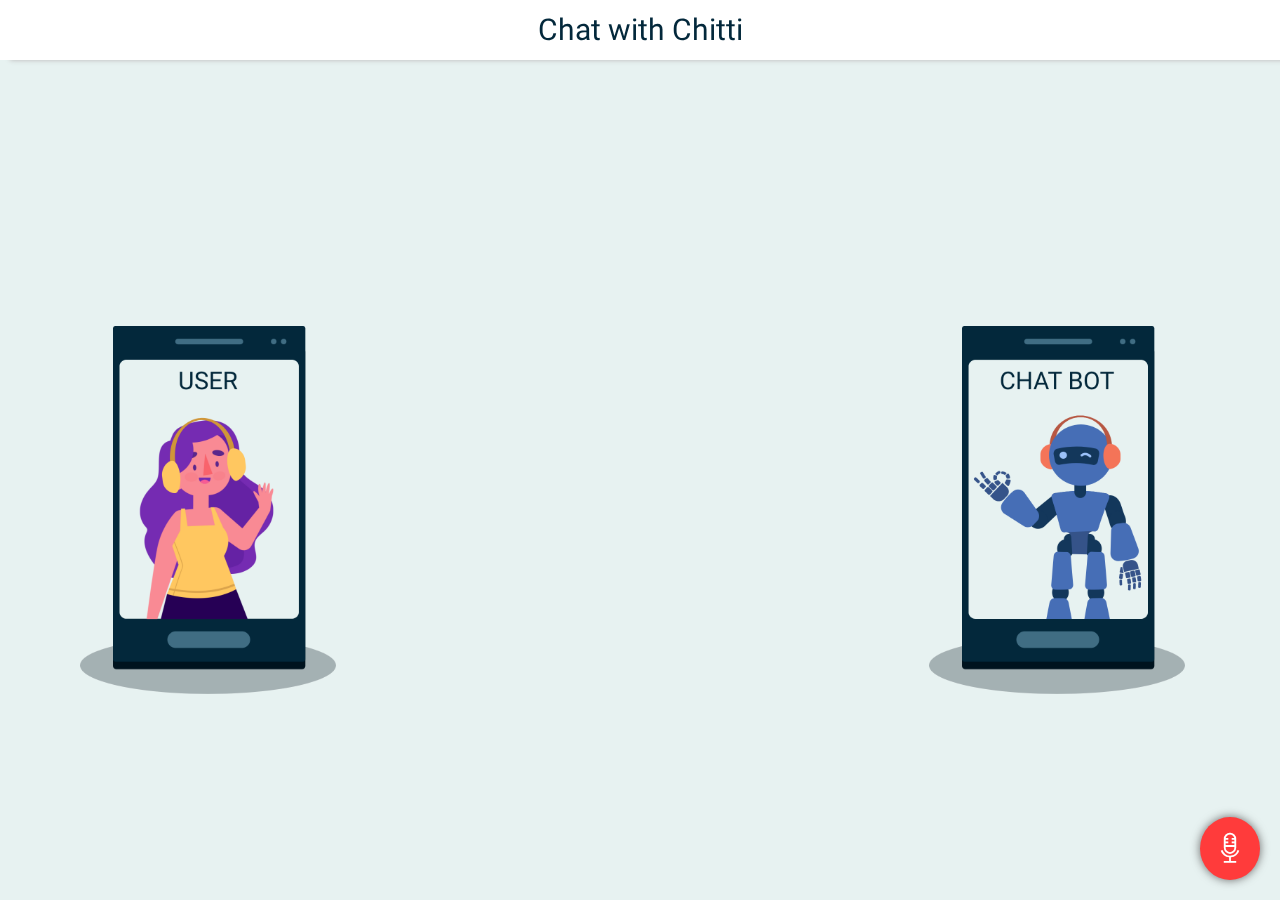
<file: Code/chatbot/index.html>
<!DOCTYPE html>
<html lang="en">
<head>
    <meta charset="UTF-8">
    <meta name="viewport" content="width=device-width, initial-scale=1.0">
    <title>Document</title>
    <link rel="stylesheet" href="css/style.css">
</head>
<body>
    <header>Chat with Chitti</header>
    <section class="main">
            <div class="user-area">
                <img src="images/user.png">
            </div>
            <div class="chatarea-main">
                <div class="chatarea-outer">
                    <!-- <div class="chatarea-inner user">Hello hi, how area you, i am good. What about you!</div>
                    <div class="chatarea-inner chatbot">Hello hi, how area you, i am good. What about you!</div>
                    <div class="chatarea-inner user">Hello hi, how area you, i am good. What about you!</div> -->
                </div>
            </div>    
            <div class="chatbot-area">
                <img src="images/chatbot.png">
            </div>
        <button id="mic"><i class="flaticon-microphone"></i></button>
    </section>
    <script src="js/main.js"></script>
</body>
</html>
</file>
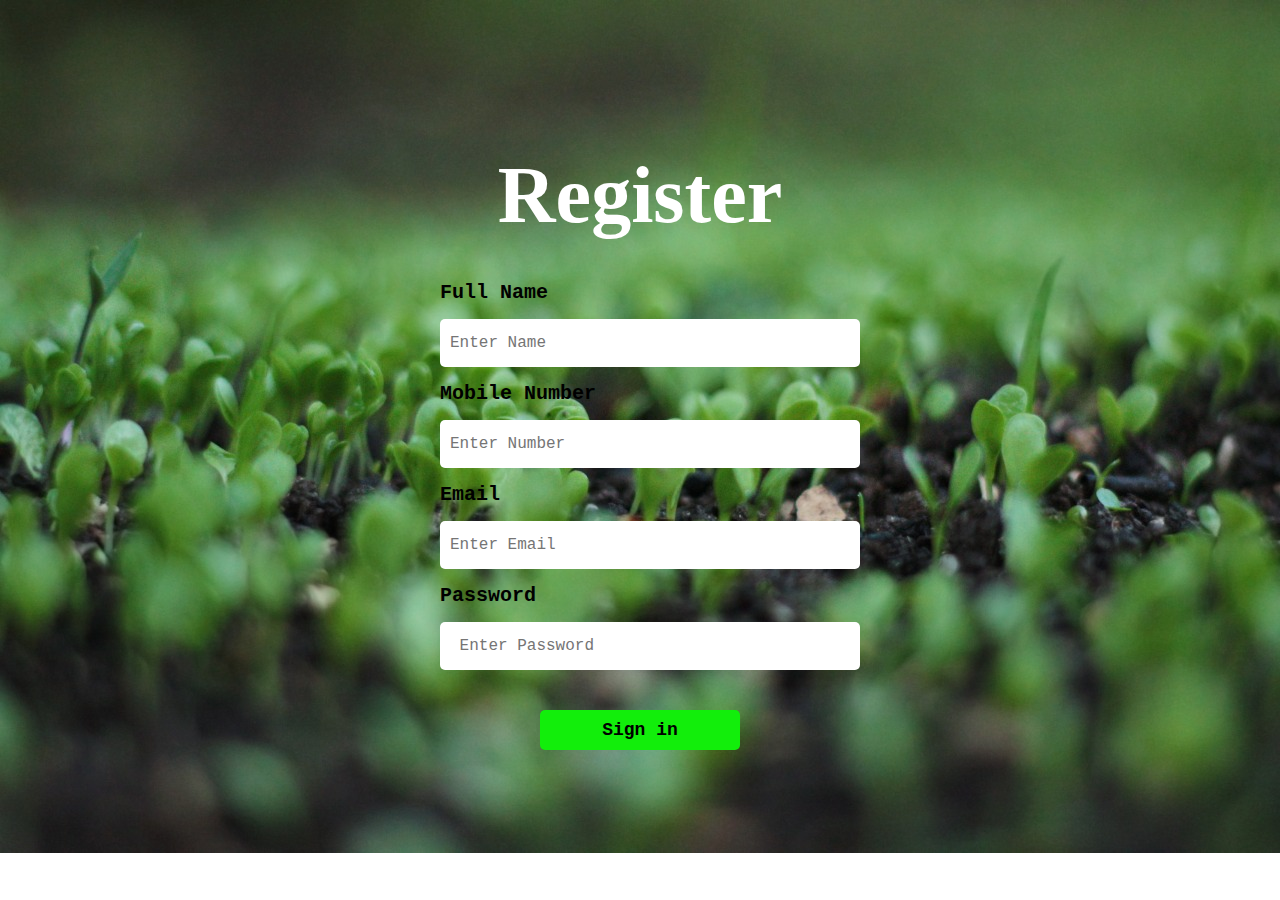
<file: Code/templates/Signup.html>
<!DOCTYPE html>
<html lang="en">
<head>
    
    <title>Sign-Up</title>
    <link rel="stylesheet" type="text/css" href="css/Signup.css">
</head>
<body>
    <div class="registration-form">
        <h1>Register</h1>
        <form class="form" method="post" action="/add_user">
            <p>Full Name</p>
            <input type="text" class="form-control" name="uname" placeholder="Enter Name">
            <p>Mobile Number</p>
            <input type="text" class="form-control" name="umobile" placeholder="Enter Number">
            <p>Email</p>
            <input type="email" class="form-control" name="uemail" placeholder="Enter Email">
            <p>Password</p>
            <input type="password" class="form-control" name="upassword" placeholder=" Enter Password">
            <button type="submit" >Sign in</button> 

        </form>
    </div>
    
</body>
</html>
</file>
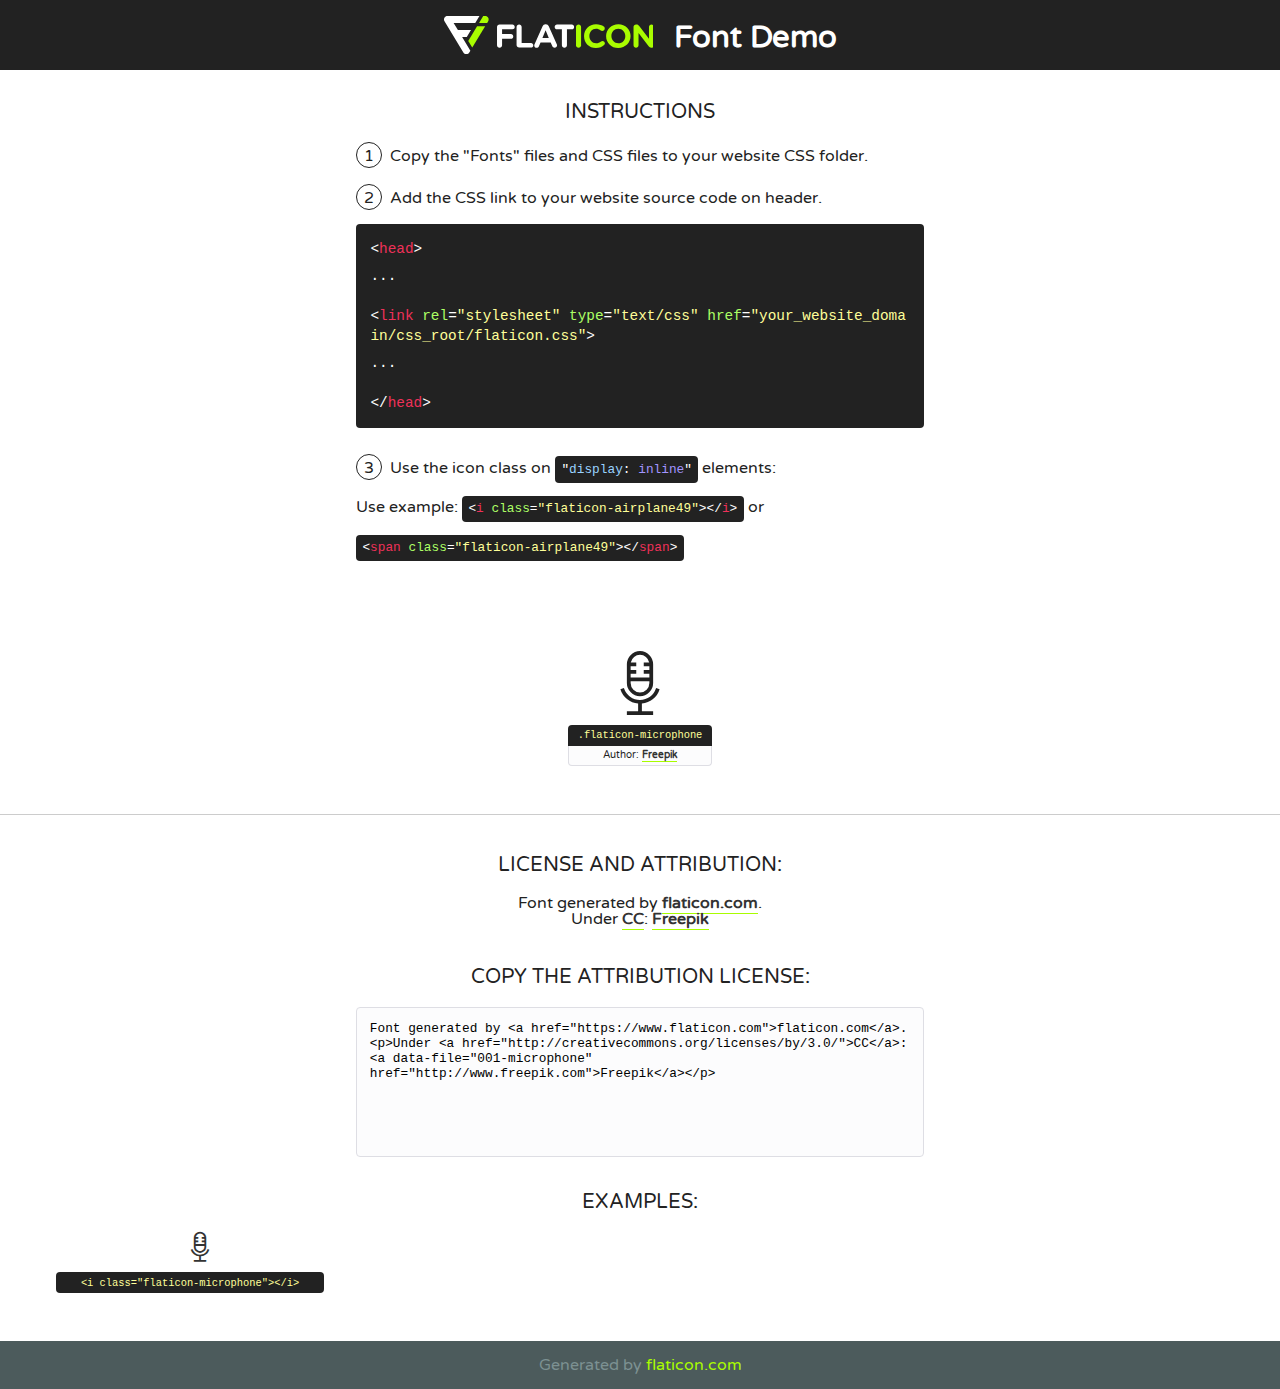
<file: Code/chatbot/fonts/flaticon.html>
<!DOCTYPE html>
<!--
  Flaticon icon font: Flaticon
  Creation date: 06/06/2020 08:55
-->
<html>
<!DOCTYPE html>
<html>

<head>
    <title>Flaticon WebFont</title>
    <link href="http://fonts.googleapis.com/css?family=Varela+Round" rel="stylesheet" type="text/css" />
    <link rel="stylesheet" type="text/css" href="flaticon.css">
    <meta charset="UTF-8">
    <style>
    html, body, div, span, applet, object, iframe,
    h1, h2, h3, h4, h5, h6, p, blockquote, pre,
    a, abbr, acronym, address, big, cite, code,
    del, dfn, em, img, ins, kbd, q, s, samp,
    small, strike, strong, sub, sup, tt, var,
    b, u, i, center,
    dl, dt, dd, ol, ul, li,
    fieldset, form, label, legend,
    table, caption, tbody, tfoot, thead, tr, th, td,
    article, aside, canvas, details, embed, 
    figure, figcaption, footer, header, hgroup, 
    menu, nav, output, ruby, section, summary,
    time, mark, audio, video {
        margin: 0;
        padding: 0;
        border: 0;
        font-size: 100%;
        font: inherit;
        vertical-align: baseline;
    }
    /* HTML5 display-role reset for older browsers */
    article, aside, details, figcaption, figure, 
    footer, header, hgroup, menu, nav, section {
        display: block;
    }
    body {
        line-height: 1;
    }
    ol, ul {
        list-style: none;
    }
    blockquote, q {
        quotes: none;
    }
    blockquote:before, blockquote:after,
    q:before, q:after {
        content: '';
        content: none;
    }
    table {
        border-collapse: collapse;
        border-spacing: 0;
    }
    body {
        font-family: 'Varela Round', Helvetica, Arial, sans-serif;
        font-size: 16px;
        color: #222;
    }
    a {
        color: #333;
        border-bottom: 1px solid #a9fd00;
        font-weight: bold;
        text-decoration: none;
    }
    * {
        -moz-box-sizing: border-box;
        -webkit-box-sizing: border-box;
        box-sizing: border-box;
        margin: 0;
        padding: 0;
    }
    [class^="flaticon-"]:before, [class*=" flaticon-"]:before, [class^="flaticon-"]:after, [class*=" flaticon-"]:after {
        font-family: Flaticon;
        font-size: 30px;
        font-style: normal;
        margin-left: 20px;
        color: #333;
    }
    .wrapper {
        max-width: 600px;
        margin: auto;
        padding: 0 1em;
    }
    .title {
        font-size: 1.25em;
        text-align: center;
        margin-bottom: 1em;
        text-transform: uppercase;
    }
    header {
        text-align: center;
        background-color: #222;
        color: #fff;
        padding: 1em;
    }
    header .logo {
        width: 210px;
        height: 38px;
        display: inline-block;
        vertical-align: middle;
        margin-right: 1em;
        border: none;
    }
    header strong {
        font-size: 1.95em;
        font-weight: bold;
        vertical-align: middle;
        margin-top: 5px;
        display: inline-block;
    }
    .demo {
        margin: 2em auto;
        line-height: 1.25em;
    }
    .demo ul li {
        margin-bottom: 1em;
    }
    .demo ul li .num {
        color: #222;
        border-radius: 20px;
        display: inline-block;
        width: 26px;
        padding: 3px;
        height: 26px;
        text-align: center;
        margin-right: 0.5em;
        border: 1px solid #222;
    }
    .demo ul li code {
        background-color: #222;
        border-radius: 4px;
        padding: 0.25em 0.5em;
        display: inline-block;
        color: #fff;
        font-family: Consolas,Monaco,Lucida Console,Liberation Mono,DejaVu Sans Mono,Bitstream Vera Sans Mono,Courier New, monospace;
        font-weight: lighter;
        margin-top: 1em;
        font-size: 0.8em;
        word-break: break-all;
    }
    .demo ul li code.big {
        padding: 1em;
        font-size: 0.9em;
    }
    .demo ul li code .red {
        color: #EF3159;
    }
    .demo ul li code .green {
        color: #ACFF65;
    }
    .demo ul li code .yellow {
        color: #FFFF99;
    }
    .demo ul li code .blue {
        color: #99D3FF;
    }
    .demo ul li code .purple {
        color: #A295FF;
    }
    .demo ul li code .dots {
        margin-top: 0.5em;
        display: block;
    }
    #glyphs {
        border-bottom: 1px solid #ccc;
        padding: 2em 0;
        text-align: center;
    }
    .glyph {
        display: inline-block;
        width: 9em;
        margin: 1em;
        text-align: center;
        vertical-align: top;
        background: #FFF;
    }
    .glyph .glyph-icon {
        padding: 10px;
        display: block;
        font-family:"Flaticon";
        font-size: 64px;
        line-height: 1;
    }
    .glyph .glyph-icon:before {
        font-size: 64px;
        color: #222;
        margin-left: 0;
    }
    .class-name {
        font-size: 0.65em;
        background-color: #222;
        color: #fff;
        border-radius: 4px 4px 0 0;
        padding: 0.5em;
        color: #FFFF99;
        font-family: Consolas,Monaco,Lucida Console,Liberation Mono,DejaVu Sans Mono,Bitstream Vera Sans Mono,Courier New, monospace;
    }
    .author-name {
        font-size: 0.6em;
        background-color: #fcfcfd;
        border: 1px solid #DEDEE4;
        border-top: 0;
        border-radius: 0 0 4px 4px;
        padding: 0.5em;
    }
    .class-name:last-child {
        font-size: 10px;
        color:#888;
    }
    .class-name:last-child a {
        font-size: 10px;
        color:#555;
    }
    .class-name:last-child a:hover {
        color:#a9fd00;
    }
    .glyph > input {
        display: block;
        width: 100px;
        margin: 5px auto;
        text-align: center;
        font-size: 12px;
        cursor: text;
    }
    .glyph > input.icon-input {
        font-family:"Flaticon";
        font-size: 16px;
        margin-bottom: 10px;
    }
    .attribution .title {
        margin-top: 2em;
    }
    .attribution textarea {
        background-color: #fcfcfd;
        padding: 1em;
        border: none;
        box-shadow: none;
        border: 1px solid #DEDEE4;
        border-radius: 4px;
        resize: none;
        width: 100%;
        height: 150px;
        font-size: 0.8em;
        font-family: Consolas,Monaco,Lucida Console,Liberation Mono,DejaVu Sans Mono,Bitstream Vera Sans Mono,Courier New, monospace;
        -webkit-appearance: none;
    }
    .iconsuse {
        margin: 2em auto;
        text-align: center;
        max-width: 1200px;
    }
    .iconsuse:after {
        content: '';
        display: table;
        clear: both;
    }
    .iconsuse .image {
        float: left;
        width: 25%;
        padding: 0 1em;
    }
    .iconsuse .image p {
        margin-bottom: 1em;
    }
    .iconsuse .image span {
        display: block;
        font-size: 0.65em;
        background-color: #222;
        color: #fff;
        border-radius: 4px;
        padding: 0.5em;
        color: #FFFF99;
        margin-top: 1em;
        font-family: Consolas,Monaco,Lucida Console,Liberation Mono,DejaVu Sans Mono,Bitstream Vera Sans Mono,Courier New, monospace;
    }
    #footer {
        text-align: center;
        background-color: #4C5B5C;
        color: #7c9192;
        padding: 1em;
    }
    #footer a {
        border: none;
        color: #a9fd00;
        font-weight: normal;
    }
    @media (max-width: 960px) {
        .iconsuse .image {
            width: 50%;
        }
    }
    @media (max-width: 560px) {
        .iconsuse .image {
            width: 100%;
        }
    }
    </style>
</head>

<body class="characters-off">

    <header>
        <a href="https://www.flaticon.com" target="_blank" class="logo">
            <svg version="1.1" xmlns="http://www.w3.org/2000/svg" xmlns:xlink="http://www.w3.org/1999/xlink" xmlns:a="http://ns.adobe.com/AdobeSVGViewerExtensions/3.0/" viewBox="0 0 560.875 102.036" enable-background="new 0 0 560.875 102.036" xml:space="preserve">
                <defs>
                </defs>
                <g>
                    <g class="letters">
                        <path fill="#ffffff" d="M141.596,29.675c0-3.777,2.985-6.767,6.764-6.767h34.438c3.426,0,6.15,2.728,6.15,6.15
                        c0,3.43-2.724,6.149-6.15,6.149h-27.674v13.091h23.719c3.429,0,6.151,2.724,6.151,6.15c0,3.43-2.723,6.149-6.151,6.149h-23.719
                        v17.574c0,3.773-2.986,6.761-6.764,6.761c-3.779,0-6.764-2.989-6.764-6.761V29.675z"></path>
                        <path fill="#ffffff" d="M193.844,29.149c0-3.781,2.985-6.767,6.764-6.767c3.776,0,6.763,2.985,6.763,6.767v42.957h25.039
                        c3.426,0,6.149,2.726,6.149,6.153c0,3.425-2.723,6.15-6.149,6.15h-31.802c-3.779,0-6.764-2.986-6.764-6.768V29.149z"></path>
                        <path fill="#ffffff" d="M241.891,75.71l21.438-48.407c1.492-3.341,4.215-5.357,7.906-5.357h0.792
                        c3.686,0,6.323,2.017,7.815,5.357l21.439,48.407c0.436,0.967,0.701,1.845,0.701,2.723c0,3.602-2.809,6.501-6.414,6.501
                        c-3.161,0-5.269-1.845-6.499-4.655l-4.132-9.661h-27.059l-4.301,10.102c-1.144,2.631-3.426,4.214-6.237,4.214
                        c-3.517,0-6.24-2.81-6.24-6.325C241.1,77.64,241.451,76.677,241.891,75.71z M279.932,58.666l-8.521-20.297l-8.526,20.297H279.932
                        z"></path>
                        <path fill="#ffffff" d="M314.864,35.387H301.86c-3.429,0-6.239-2.813-6.239-6.238c0-3.429,2.811-6.24,6.239-6.24h39.533
                        c3.426,0,6.237,2.811,6.237,6.24c0,3.425-2.811,6.238-6.237,6.238h-13.001v42.785c0,3.773-2.99,6.761-6.764,6.761
                        c-3.779,0-6.764-2.989-6.764-6.761V35.387z"></path>
                        <path fill="#A9FD00" d="M352.615,29.149c0-3.781,2.985-6.767,6.767-6.767c3.774,0,6.761,2.985,6.761,6.767v49.024
                        c0,3.773-2.987,6.761-6.761,6.761c-3.781,0-6.767-2.989-6.767-6.761V29.149z"></path>
                        <path fill="#A9FD00" d="M374.132,53.836v-0.179c0-17.481,13.178-31.801,32.065-31.801c9.22,0,15.459,2.458,20.557,6.238
                        c1.402,1.054,2.637,2.985,2.637,5.357c0,3.692-2.985,6.59-6.681,6.59c-1.845,0-3.071-0.702-4.044-1.319
                        c-3.776-2.813-7.729-4.393-12.562-4.393c-10.364,0-17.831,8.611-17.831,19.154v0.173c0,10.542,7.291,19.329,17.831,19.329
                        c5.715,0,9.492-1.756,13.359-4.834c1.049-0.874,2.458-1.491,4.039-1.491c3.429,0,6.325,2.813,6.325,6.236
                        c0,2.106-1.056,3.78-2.282,4.834c-5.539,4.834-12.036,7.733-21.878,7.733C387.572,85.464,374.132,71.493,374.132,53.836z"></path>
                        <path fill="#A9FD00" d="M433.009,53.836v-0.179c0-17.481,13.79-31.801,32.766-31.801c18.981,0,32.592,14.143,32.592,31.628v0.173
                        c0,17.483-13.785,31.807-32.769,31.807C446.625,85.464,433.009,71.32,433.009,53.836z M484.224,53.836v-0.179
                        c0-10.539-7.725-19.326-18.626-19.326c-10.893,0-18.449,8.611-18.449,19.154v0.173c0,10.542,7.73,19.329,18.626,19.329
                        C476.676,72.986,484.224,64.378,484.224,53.836z"></path>
                        <path fill="#A9FD00" d="M506.233,29.321c0-3.774,2.99-6.763,6.767-6.763h1.401c3.252,0,5.183,1.583,7.029,3.953l26.093,34.265
                        V29.059c0-3.692,2.99-6.677,6.681-6.677c3.683,0,6.671,2.985,6.671,6.677v48.934c0,3.78-2.987,6.765-6.764,6.765h-0.436
                        c-3.257,0-5.188-1.581-7.034-3.953l-27.056-35.492v32.944c0,3.687-2.985,6.676-6.678,6.676c-3.683,0-6.673-2.989-6.673-6.676
                        V29.321z"></path>
                    </g>
                    <g class="insignia">
                        <path fill="#ffffff" d="M48.372,56.137h12.517l11.156-18.537H37.186L25.688,18.539h57.825L94.668,0H9.271
                        C5.925,0,2.842,1.801,1.198,4.716c-1.644,2.907-1.593,6.482,0.134,9.343l50.38,83.501c1.678,2.781,4.689,4.476,7.938,4.476
                        c3.246,0,6.257-1.695,7.935-4.476l2.898-4.804L48.372,56.137z"></path>
                        <g class="i">
                            <path fill="#A9FD00" d="M93.575,18.539h0.031v0.004l21.652,0.004l2.705-4.488c1.727-2.861,1.778-6.436,0.133-9.343
                            C116.454,1.801,113.371,0,110.026,0h-5.294L93.575,18.539z"></path>
                            <polygon fill="#A9FD00" points="88.291,27.356 64.725,66.486 75.519,84.404 109.942,27.356"></polygon>
                        </g>
                    </g>
                </g>
            </svg>
        </a>
        <strong>Font Demo</strong>
    </header>


    <section class="demo wrapper">

        <p class="title">Instructions</p>

        <ul>
            <li>
                <span class="num">1</span>Copy the "Fonts" files and CSS files to your website CSS folder.
            </li>
            <li>
                <span class="num">2</span>Add the CSS link to your website source code on header.
                <code class="big">
                    &lt;<span class="red">head</span>&gt;
                    <br/><span class="dots">...</span>
                    <br/>&lt;<span class="red">link</span> <span class="green">rel</span>=<span class="yellow">"stylesheet"</span> <span class="green">type</span>=<span class="yellow">"text/css"</span> <span class="green">href</span>=<span class="yellow">"your_website_domain/css_root/flaticon.css"</span>&gt;
                    <br/><span class="dots">...</span>
                    <br/>&lt;/<span class="red">head</span>&gt;
                </code>
            </li>

            <li>
                <p>
                    <span class="num">3</span>Use the icon class on <code>"<span class="blue">display</span>:<span class="purple"> inline</span>"</code> elements:
                    <br />
                    Use example: <code>&lt;<span class="red">i</span> <span class="green">class</span>=<span class="yellow">&quot;flaticon-airplane49&quot;</span>&gt;&lt;/<span class="red">i</span>&gt;</code> or <code>&lt;<span class="red">span</span> <span class="green">class</span>=<span class="yellow">&quot;flaticon-airplane49&quot;</span>&gt;&lt;/<span class="red">span</span>&gt;</code>
            </li>
        </ul>

    </section>




   <section id="glyphs">          
    
      
        <div class="glyph"><div class="glyph-icon flaticon-microphone"></div>
            <div class="class-name">.flaticon-microphone</div>
            <div class="author-name">Author: <a data-file="001-microphone" href="http://www.freepik.com">Freepik</a> </div> 
        </div>        
        

    </section>



    <section class="attribution wrapper"   style="text-align:center;">

      <div class="title">License and attribution:</div><div class="attrDiv">Font generated by <a href="https://www.flaticon.com">flaticon.com</a>. <div><p>Under <a href="http://creativecommons.org/licenses/by/3.0/">CC</a>: <a data-file="001-microphone" href="http://www.freepik.com">Freepik</a></p>  </div>
      </div>
      <div class="title">Copy the Attribution License:</div>

    <textarea onclick="this.focus();this.select();">Font generated by &lt;a href=&quot;https://www.flaticon.com&quot;&gt;flaticon.com&lt;/a&gt;. <p>Under <a href="http://creativecommons.org/licenses/by/3.0/">CC</a>: <a data-file="001-microphone" href="http://www.freepik.com">Freepik</a></p>  
     </textarea>

    </section>

    <section class="iconsuse">

          <div class="title">Examples:</div>            
             
            <div class="image">
                <p>
                    <i class="glyph-icon flaticon-microphone"></i> 
                    <span>&lt;i class=&quot;flaticon-microphone&quot;&gt;&lt;/i&gt;</span>
                </p>
            </div>
                       
        </div>
                            
    </section>

<div id="footer">
    <div>Generated by <a href="https://www.flaticon.com">flaticon.com</a>
    </div>
</div>



</body>
</html>
</file>
<file: Code/chatbot/css/style.css>
@font-face {
	font-family: 'Roboto-Regular';
	src: url('../fonts/Roboto-Regular.eot');
	src: local('☺'), url('../fonts/Roboto-Regular.woff') format('woff'), url('../fonts/Roboto-Regular.ttf') format('truetype'), url('../fonts/Roboto-Regular.svg') format('svg');
	font-weight: normal;
	font-style: normal;
}

@font-face {
    font-family: "Flaticon";
    src: url("../fonts/Flaticon.eot");
    src: url("../fonts/Flaticon.eot?#iefix") format("embedded-opentype"),
         url("../fonts/Flaticon.woff2") format("woff2"),
         url("../fonts/Flaticon.woff") format("woff"),
         url("../fonts/Flaticon.ttf") format("truetype"),
         url("../fonts/Flaticon.svg#Flaticon") format("svg");
    font-weight: normal;
    font-style: normal;
  }
  
  @media screen and (-webkit-min-device-pixel-ratio:0) {
    @font-face {
      font-family: "Flaticon";
      src: url("../fonts/Flaticon.svg#Flaticon") format("svg");
    }
  }
  
  [class^="flaticon-"]:before, [class*=" flaticon-"]:before,
  [class^="flaticon-"]:after, [class*=" flaticon-"]:after {   
    font-family: Flaticon;
          font-size: 30px;
  font-style: normal;
  }
  
.flaticon-microphone:before { content: "\f100"; }

*{margin: 0;padding: 0;box-sizing: border-box;}
body{font-family: 'Roboto-Regular';background: #E7F2F1;}
header {
    height: 60px;
    background: #fff;
    color: #03283B;
    text-align: center;
    line-height: 60px;
    font-size: 30px;
    box-shadow: 10px 0 5px #b9b7b7;
    width: 100%;
    position: fixed;
    z-index: 2;
}
.main {
    width: 100%;
    float: left;
    margin-top: 60px;
    padding: 30px 0;
}
.main button {
    background: #ff3b3b;
    padding: 15px;
    border-radius: 50%;
    box-shadow: 0 0 10px #666;
    position: fixed;
    right: 20px;
    bottom: 20px;
    border: none;
    color: #fff;
    cursor: pointer;
}
.main button:focus{outline: none;}
.container {
    width: 85%;
    margin: 0 auto;
}
.user-area, .chatbot-area {
    width: 20%;
    height: calc(100vh - 60px);
    margin-right: 15px;
    display: flex;
    align-items: center;
    position: fixed;
    left: 80px;
    z-index: 99999;
}
.chatbot-area {
    float: right;
    right: 80px;
    left: auto;
}
.user-area img, .chatbot-area img {
    width: 100%;
}
.user-area img{left: 0;}
.chatarea-main {
    width: 42%;
    margin: 0 auto;
}
.chatarea-outer {
    width: 100%;
    float: left;
}
.chatbot-area .chatarea-main{float: left;}
.chatarea.user {
    float: right;
    width: 40%;
    padding: 20px 0;
}

.chatarea-inner {
    float: left;
    width: 60%;
    padding: 10px;
    color: #fff;
    position: relative;
    margin: 5px 0;
}
.chatarea-inner.user{
    background: #6522A4;
}
.chatarea-inner.chatbot{
    background: #466EB6;
    float: right;
}
.chatarea-inner.user:before {
    content: '';
    position: absolute;
    border-right: 20px solid #6522A4;
    border-top: 20px solid transparent;
    border-bottom: 0px solid transparent;
    bottom: 0;
    left: -20px;
}
.chatarea-inner.chatbot:before {
    content: '';
    position: absolute;
    border-left: 20px solid #466EB6;
    border-top: 20px solid transparent;
    border-bottom: 0px solid transparent;
    bottom: 0;
    right: -20px;
}

.chatbot-area .chatarea-inner{float: left;}
</file>
<file: Code/templates/css/Signup.css>
*{
padding: 0;
margin: 0;
font-family:'Courier New', Courier, monospace
}

body{
    background: url(img/signup.jpeg) no-repeat;
    background-size: cover;
    color: rgb(255, 255, 255);
}
.registration-form{
    position: absolute;
    top: 50%;
    left: 50%;
    transform: translate(-50%,-50%);
    width: 400px;

}
.registration-form h1{
    font-size: 80px;
    text-align: center;
    font-family: 'Times New Roman', Times, serif;
    text-transform: full-width;
    margin: 40px 0;
}
.registration-form p{
    font-size: 20px;
    color: black;
    font-weight: bold;
    margin: 15px 0;
}
.registration-form input{
    font-size: 16px;
    padding: 15px 10px;
    width: 100%;
    border:0;
    border-radius: 5px;
    outline: none;
}
.registration-form button{
    font-size: 18px;
    padding: 10px 15px;
    width: 50%;
    font-weight: bold;
    margin: 40px 100px;
    border: 0;
    border-radius: 5px;
    align-self: center;
    align-content: center;
    background-color: rgb(18, 238, 11);
    
    
}
.registration-form button:hover{
    background-color: white;
}
</file>
<file: Code/chatbot/fonts/flaticon.css>
/*
  	Flaticon icon font: Flaticon
  	Creation date: 06/06/2020 08:55
  	*/

@font-face {
  font-family: "Flaticon";
  src: url("./Flaticon.eot");
  src: url("./Flaticon.eot?#iefix") format("embedded-opentype"),
       url("./Flaticon.woff2") format("woff2"),
       url("./Flaticon.woff") format("woff"),
       url("./Flaticon.ttf") format("truetype"),
       url("./Flaticon.svg#Flaticon") format("svg");
  font-weight: normal;
  font-style: normal;
}

@media screen and (-webkit-min-device-pixel-ratio:0) {
  @font-face {
    font-family: "Flaticon";
    src: url("./Flaticon.svg#Flaticon") format("svg");
  }
}

[class^="flaticon-"]:before, [class*=" flaticon-"]:before,
[class^="flaticon-"]:after, [class*=" flaticon-"]:after {   
  font-family: Flaticon;
        font-size: 20px;
font-style: normal;
margin-left: 20px;
}

.flaticon-microphone:before { content: "\f100"; }
</file>
